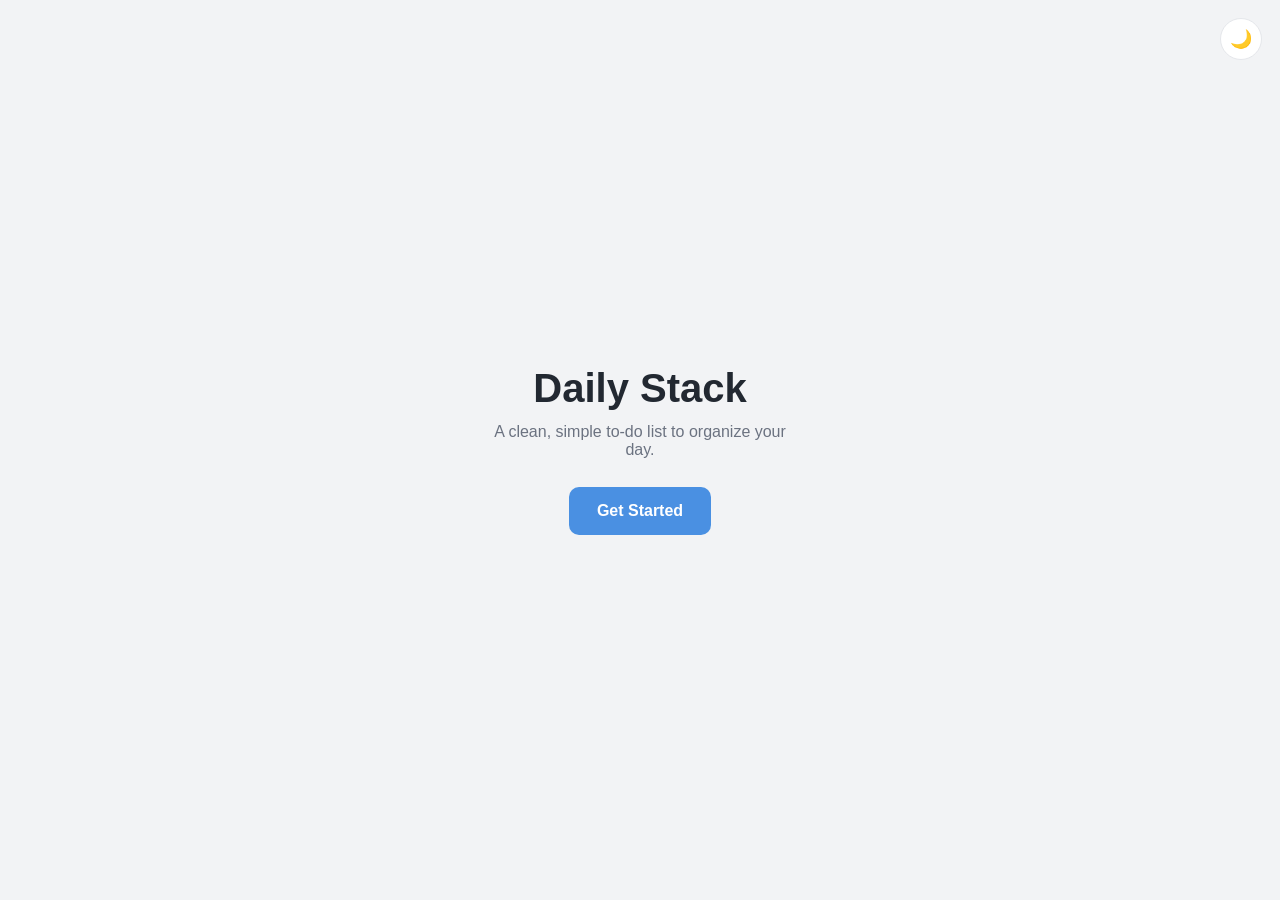
<file: index.html>
<!DOCTYPE html>
<html lang="en">
<head>
  <meta charset="UTF-8" />
  <meta name="viewport" content="width=device-width, initial-scale=1.0, viewport-fit=cover" />
  <title>Daily Stack — To-Do</title>
  <link rel="stylesheet" href="style.css" />
</head>
<body>

  <button id="theme-toggle" class="theme-toggle" title="Toggle light/dark mode">🌙</button>

  <div class="landing-wrap">
    <h1>Daily Stack</h1>
    <p class="tagline">A clean, simple to-do list to organize your day.</p>
    <button id="get-started-btn" class="primary-btn">Get Started</button>
  </div>

  <div id="loading-overlay" class="loading-overlay hidden">
    <div class="spinner"></div>
  </div>

  <script src="script.js"></script>
</body>
</html>
</file>
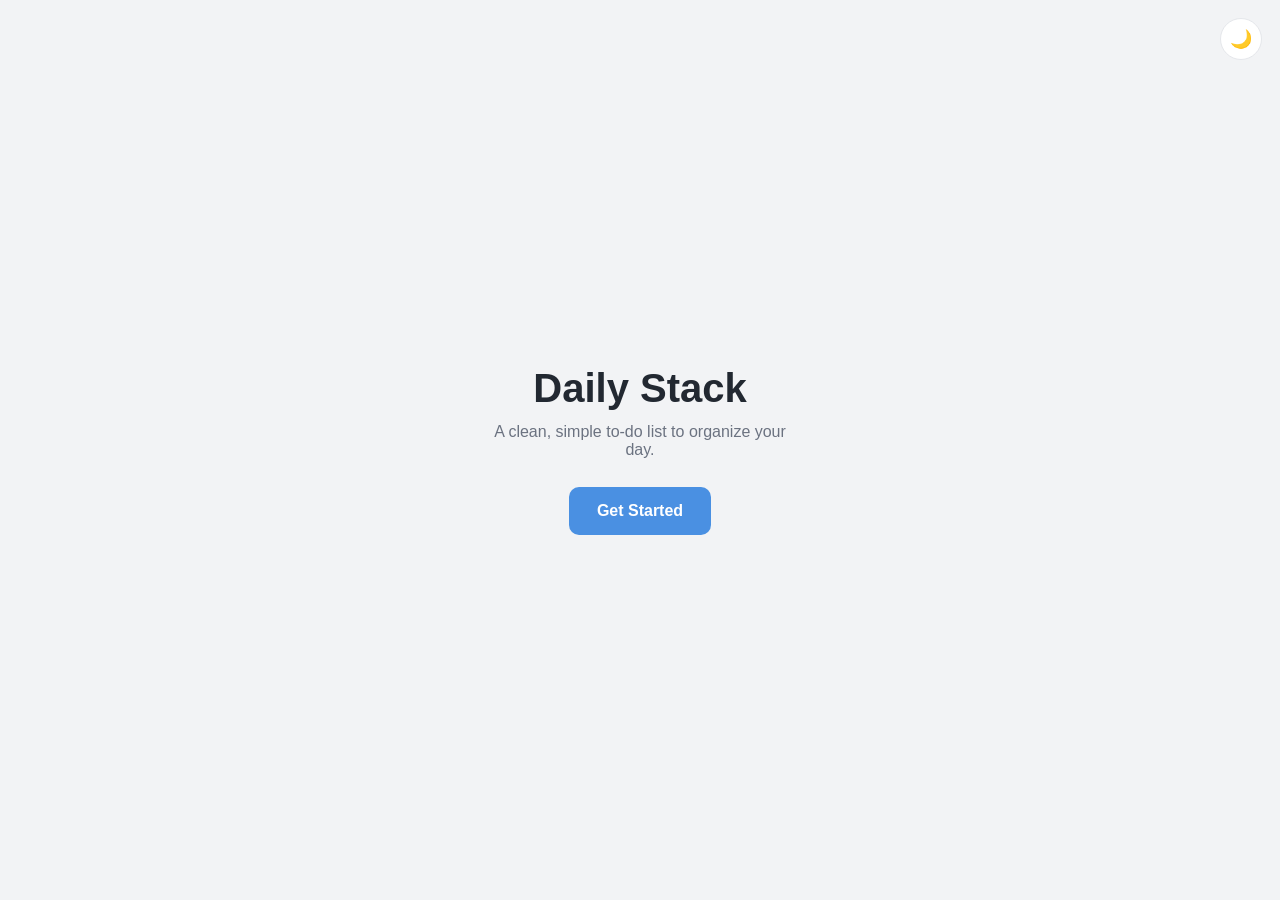
<file: landing.html>
<!DOCTYPE html>
<html lang="en">
<head>
  <meta charset="UTF-8" />
  <meta name="viewport" content="width=device-width, initial-scale=1.0, viewport-fit=cover" />
  <title>Daily Stack — To-Do</title>
  <link rel="stylesheet" href="style.css" />
</head>
<body>

  <button id="theme-toggle" class="theme-toggle" title="Toggle light/dark mode">🌙</button>

  <div class="landing-wrap">
    <h1>Daily Stack</h1>
    <p class="tagline">A clean, simple to-do list to organize your day.</p>
    <button id="get-started-btn" class="primary-btn">Get Started</button>
  </div>

  <div id="loading-overlay" class="loading-overlay hidden">
    <div class="spinner"></div>
  </div>

  <script src="script.js"></script>
</body>
</html>
</file>
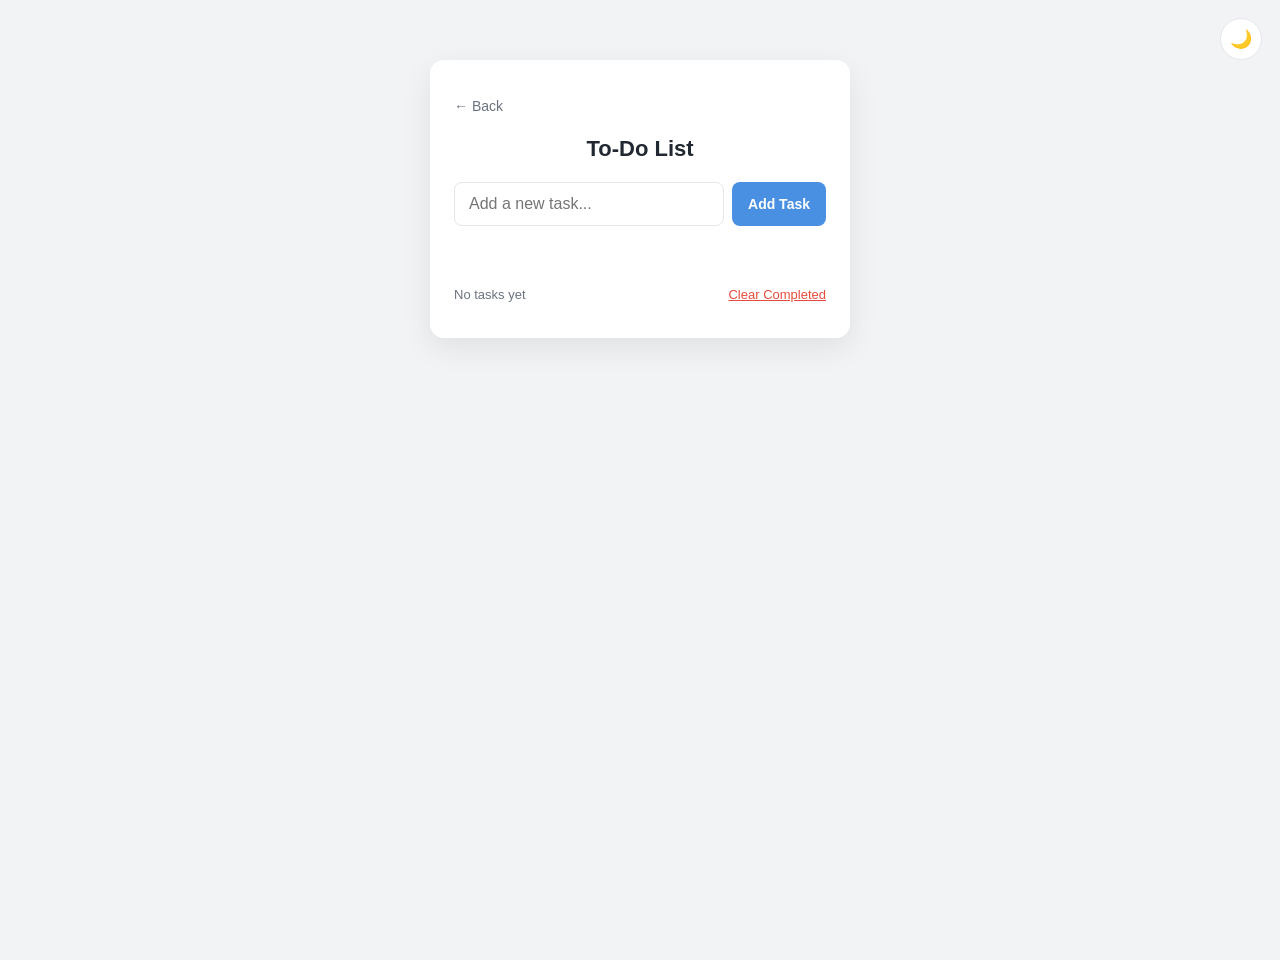
<file: todo.html>
<!DOCTYPE html>
<html lang="en">

<head>
  <meta charset="UTF-8" />

  <meta
    name="viewport"
    content="width=device-width, initial-scale=1.0, viewport-fit=cover"
  />

  <title>Daily Stack — Tasks</title>

  <link rel="stylesheet" href="style.css" />
</head>

<body>

  <!-- Light / Dark Mode -->
  <button
    id="theme-toggle"
    class="theme-toggle"
    title="Toggle light/dark mode"
  >
    🌙
  </button>

  <!-- Loading Screen -->
  <div id="loading-overlay" class="loading-overlay">
    <div class="spinner"></div>
  </div>

  <!-- Main To-Do Card -->
  <div class="app-card">

    <!-- Back Button -->
    <button
      id="back-btn"
      class="back-btn"
      title="Back to home"
    >
      ← Back
    </button>

    <h1>To-Do List</h1>

    <!-- Add Task -->
    <div class="input-row">

      <input
        type="text"
        id="task-input"
        placeholder="Add a new task..."
      />

      <button id="add-btn">
        Add Task
      </button>

    </div>

    <!-- Error Message -->
    <p id="error-msg" class="error-msg"></p>

    <!-- Tasks -->
    <ul id="task-list"></ul>

    <!-- Footer -->
    <div class="footer-row">

      <span id="task-counter">
        0 tasks remaining
      </span>

      <button id="clear-completed-btn">
        Clear Completed
      </button>

    </div>

  </div>

  <!-- Completion Screen -->
  <div
    id="completion-screen"
    class="completion-screen hidden"
  >

    <div class="completion-card">

      <div class="completion-emoji">
        🎉
      </div>

      <h2>
        All tasks completed!
      </h2>

      <p>
        Nice work — you cleared your whole list.
      </p>

      <div class="completion-actions">

        <button
          id="continue-btn"
          class="primary-btn"
        >
          Continue
        </button>

        <button
          id="start-over-btn"
          class="secondary-btn"
        >
          Start Over
        </button>

      </div>

    </div>

  </div>

  <!-- JavaScript -->
  <script src="script.js"></script>

</body>

</html>
</file>
<file: style.css>
* {
  margin: 0;
  padding: 0;
  box-sizing: border-box;
}

/* ---------- Theme variables ---------- */
:root {
  --bg: #f2f3f5;
  --card-bg: #ffffff;
  --ink: #222831;
  --muted: #6b7280;
  --line: #e5e7eb;
  --accent: #4a90e2;
  --accent-hover: #3a7bc8;
  --danger: #e74c3c;
  --shadow: rgba(0, 0, 0, 0.08);
}

[data-theme="dark"] {
  --bg: #14161a;
  --card-bg: #1e2126;
  --ink: #eceff1;
  --muted: #9aa0a6;
  --line: #2e3238;
  --accent: #5aa0f2;
  --accent-hover: #6fb0ff;
  --danger: #ff6b5c;
  --shadow: rgba(0, 0, 0, 0.4);
}

html {
  font-size: clamp(15px, 1.5vw, 17px);
}

body {
  min-height: 100vh;
  min-height: 100dvh;
  background: var(--bg);
  color: var(--ink);
  font-family: 'Segoe UI', Arial, sans-serif;
  transition: background 0.3s ease, color 0.3s ease;
  -webkit-text-size-adjust: 100%;
}

/* ---------- Theme toggle button ---------- */
.theme-toggle {
  position: absolute;
  top: 18px;
  right: 18px;
  width: 42px;
  height: 42px;
  border-radius: 50%;
  border: 1px solid var(--line);
  background: var(--card-bg);
  font-size: 18px;
  cursor: pointer;
  z-index: 20;
}

/* ---------- Landing page ---------- */
.landing-wrap {
  min-height: 100vh;
  min-height: 100dvh;
  display: flex;
  flex-direction: column;
  align-items: center;
  justify-content: center;
  text-align: center;
  padding: 24px;
}

.landing-wrap h1 {
  font-size: clamp(28px, 6vw, 40px);
  margin-bottom: 12px;
}

.tagline {
  color: var(--muted);
  font-size: clamp(14px, 2.5vw, 16px);
  margin-bottom: 28px;
  max-width: 320px;
}

.primary-btn {
  padding: 14px 28px;
  border: none;
  border-radius: 10px;
  background: var(--accent);
  color: white;
  font-size: 16px;
  font-weight: 600;
  cursor: pointer;
  transition: background 0.2s ease;
  min-height: 48px;
}

.primary-btn:hover {
  background: var(--accent-hover);
}

.secondary-btn {
  padding: 14px 28px;
  border: 1px solid var(--line);
  border-radius: 10px;
  background: transparent;
  color: var(--ink);
  font-size: 15px;
  font-weight: 600;
  cursor: pointer;
  min-height: 48px;
}

/* ---------- Loading overlay ---------- */
.loading-overlay {
  position: fixed;
  inset: 0;
  background: var(--bg);
  display: flex;
  align-items: center;
  justify-content: center;
  z-index: 50;
  transition: opacity 0.3s ease;
}

.loading-overlay.hidden {
  opacity: 0;
  pointer-events: none;
}

.spinner {
  width: 42px;
  height: 42px;
  border: 4px solid var(--line);
  border-top-color: var(--accent);
  border-radius: 50%;
  animation: spin 0.8s linear infinite;
}

@keyframes spin {
  to { transform: rotate(360deg); }
}

/* ---------- To-do app card ---------- */
.app-card {
    position: relative;
  width: 100%;
  max-width: 420px;
  margin: clamp(24px, 6vw, 60px) auto;
  background: var(--card-bg);
  border-radius: 14px;
  box-shadow: 0 10px 30px var(--shadow);
  padding: clamp(18px, 4vw, 28px) clamp(16px, 4vw, 24px);
  position: relative;
}

.back-btn {
  border: none;
  background: transparent;
  color: var(--muted);
  font-size: 14px;
  cursor: pointer;
  margin-bottom: 12px;
  min-height: 36px;
  padding: 4px 0;
}

.back-btn:hover {
  color: var(--accent);
}

.app-card h1 {
  font-size: clamp(19px, 4vw, 22px);
  margin-bottom: 20px;
  text-align: center;
}

.input-row {
  display: flex;
  gap: 8px;
  margin-bottom: 6px;
  flex-wrap: wrap;
}

#task-input {
  flex: 1;
  min-width: 0;
  padding: 12px 14px;
  border: 1px solid var(--line);
  border-radius: 8px;
  background: var(--card-bg);
  color: var(--ink);
  font-size: 16px;
  outline: none;
}

#task-input:focus {
  border-color: var(--accent);
}

#add-btn {
  padding: 12px 16px;
  border: none;
  border-radius: 8px;
  background: var(--accent);
  color: white;
  font-size: 14px;
  font-weight: 600;
  cursor: pointer;
  white-space: nowrap;
  min-height: 44px;
}

#add-btn:hover {
  background: var(--accent-hover);
}

.error-msg {
  color: var(--danger);
  font-size: 13px;
  min-height: 18px;
  margin-bottom: 10px;
}

#task-list {
  list-style: none;
  display: flex;
  flex-direction: column;
  gap: 8px;
  margin-top: 10px;
  max-height: 50vh;
  overflow-y: auto;
}

.task-item {
  display: flex;
  align-items: center;
  gap: 10px;
  padding: 10px 12px;
  border: 1px solid var(--line);
  border-radius: 8px;
}

.task-text {
  flex: 1;
  min-width: 0;
  font-size: 15px;
  word-break: break-word;
}

.task-item.completed .task-text {
  text-decoration: line-through;
  opacity: 0.55;
}

.task-item button {
  border: none;
  background: transparent;
  font-size: 16px;
  cursor: pointer;
  padding: 8px;
  border-radius: 6px;
  min-width: 36px;
  min-height: 36px;
}

.footer-row {
  display: flex;
  justify-content: space-between;
  align-items: center;
  margin-top: 18px;
  font-size: 13px;
  color: var(--muted);
  flex-wrap: wrap;
  gap: 8px;
}

#clear-completed-btn {
  border: none;
  background: transparent;
  color: var(--danger);
  font-size: 13px;
  cursor: pointer;
  text-decoration: underline;
  min-height: 32px;
}

/* ---------- Completion screen ---------- */
.completion-screen {
  position: fixed;
  inset: 0;
  background: rgba(0, 0, 0, 0.5);
  display: flex;
  align-items: center;
  justify-content: center;
  z-index: 40;
  transition: opacity 0.25s ease;
  padding: 16px;
}

.completion-screen.hidden {
  opacity: 0;
  pointer-events: none;
}

.completion-card {
  background: var(--card-bg);
  border-radius: 14px;
  padding: clamp(24px, 6vw, 36px) clamp(20px, 5vw, 28px);
  text-align: center;
  width: 100%;
  max-width: 320px;
  box-shadow: 0 10px 30px var(--shadow);
}

.completion-emoji {
  font-size: 40px;
  margin-bottom: 8px;
}

.completion-card h2 {
  font-size: clamp(18px, 4vw, 20px);
  margin-bottom: 6px;
}

.completion-card p {
  color: var(--muted);
  font-size: 14px;
  margin-bottom: 20px;
}

.completion-actions {
  display: flex;
  gap: 10px;
  flex-wrap: wrap;
}

.completion-actions button {
  flex: 1;
  min-width: 120px;
}

/* =========================================================
   BREAKPOINTS
   Phones:   up to 480px
   Tablets:  481px – 900px
   Laptops+: 901px and above
   ========================================================= */

@media (min-width: 481px) and (max-width: 900px) {
  .app-card {
    max-width: 480px;
  }
}

@media (max-width: 480px) {
  body {
    padding-bottom: env(safe-area-inset-bottom);
  }

 .app-card {
  width: calc(100% - 24px);
  max-width: 420px;
  margin: 70px auto 20px;
}
  .input-row {
    flex-direction: column;
  }

  #add-btn {
    width: 100%;
  }

  .footer-row {
    flex-direction: column;
    align-items: flex-start;
  }

  #clear-completed-btn {
    align-self: flex-end;
  }

  .theme-toggle {
    width: 38px;
    height: 38px;
    font-size: 16px;
  }
}

@media (max-width: 340px) {
  .app-card {
    padding: 16px 12px;
  }

  #add-btn {
    padding: 12px;
  }
}

@media (min-width: 1400px) {
  .app-card {
    max-width: 460px;
  }
}
</file>
